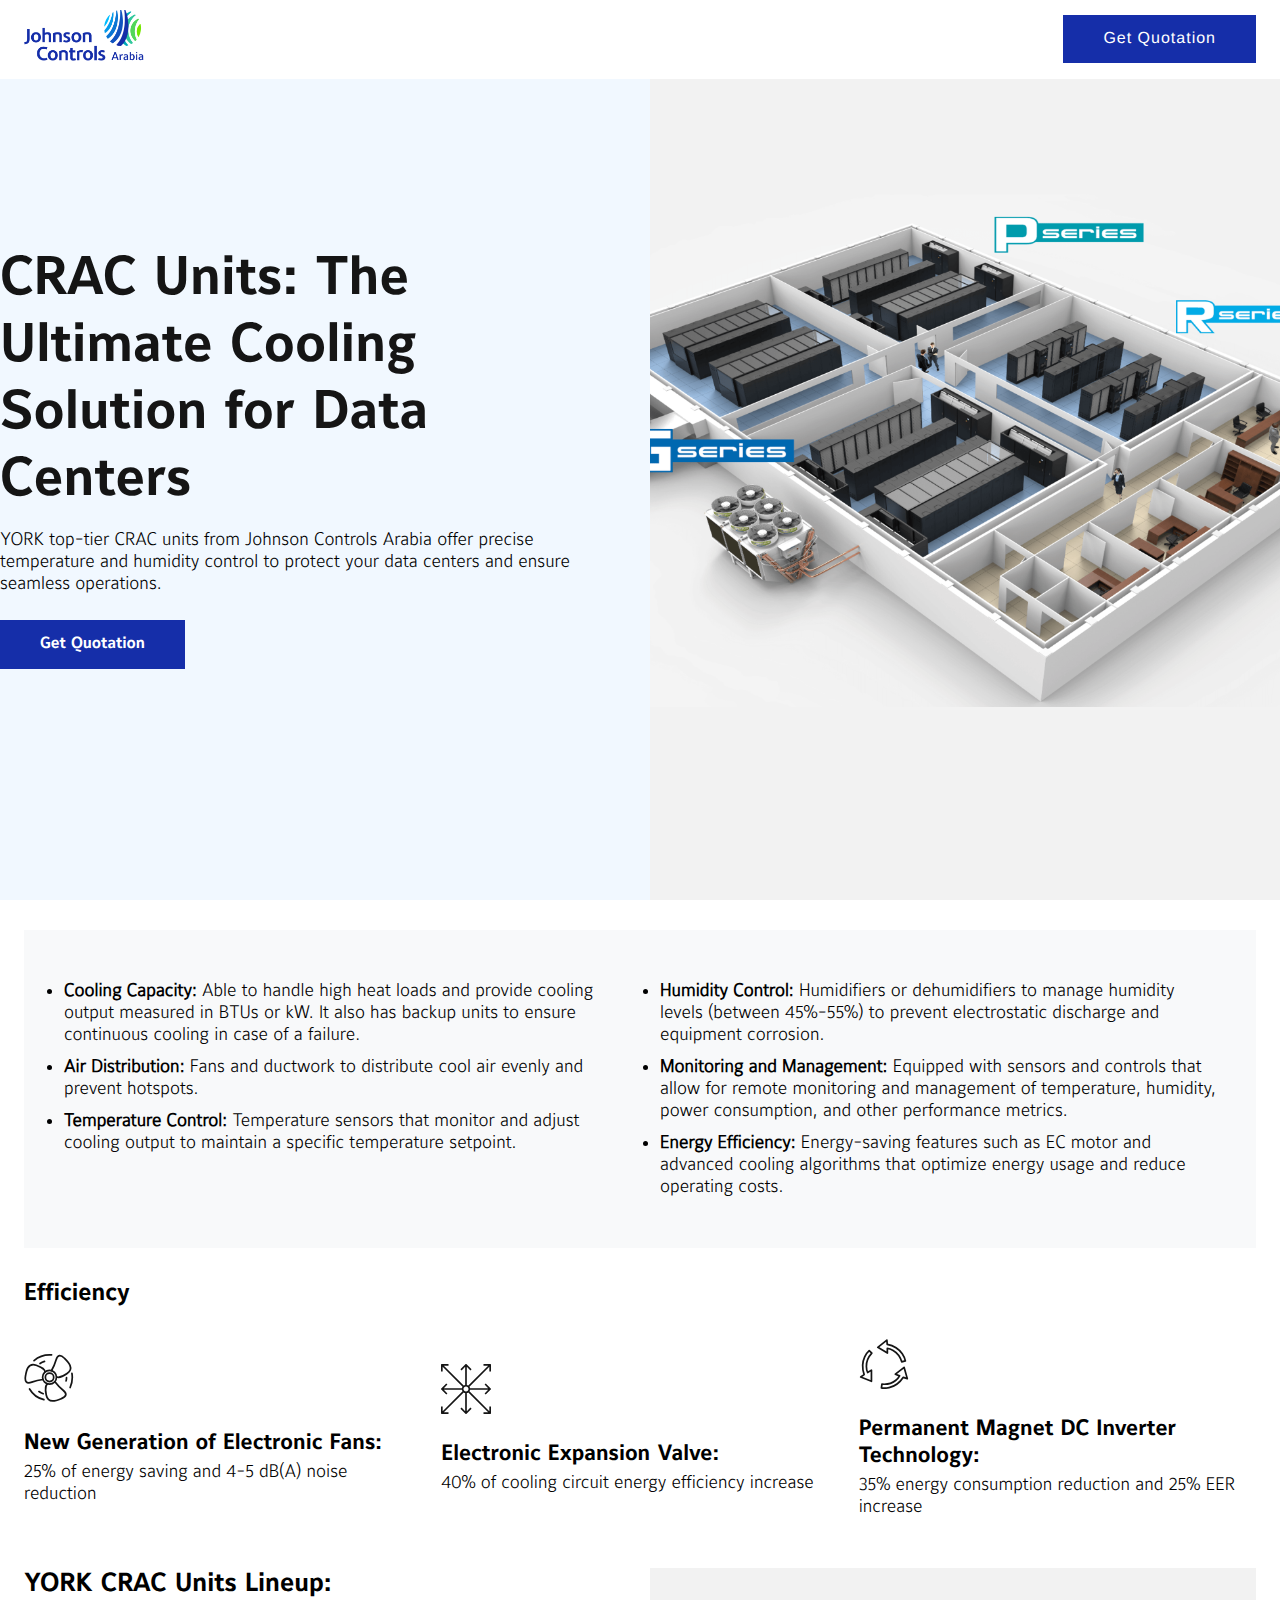
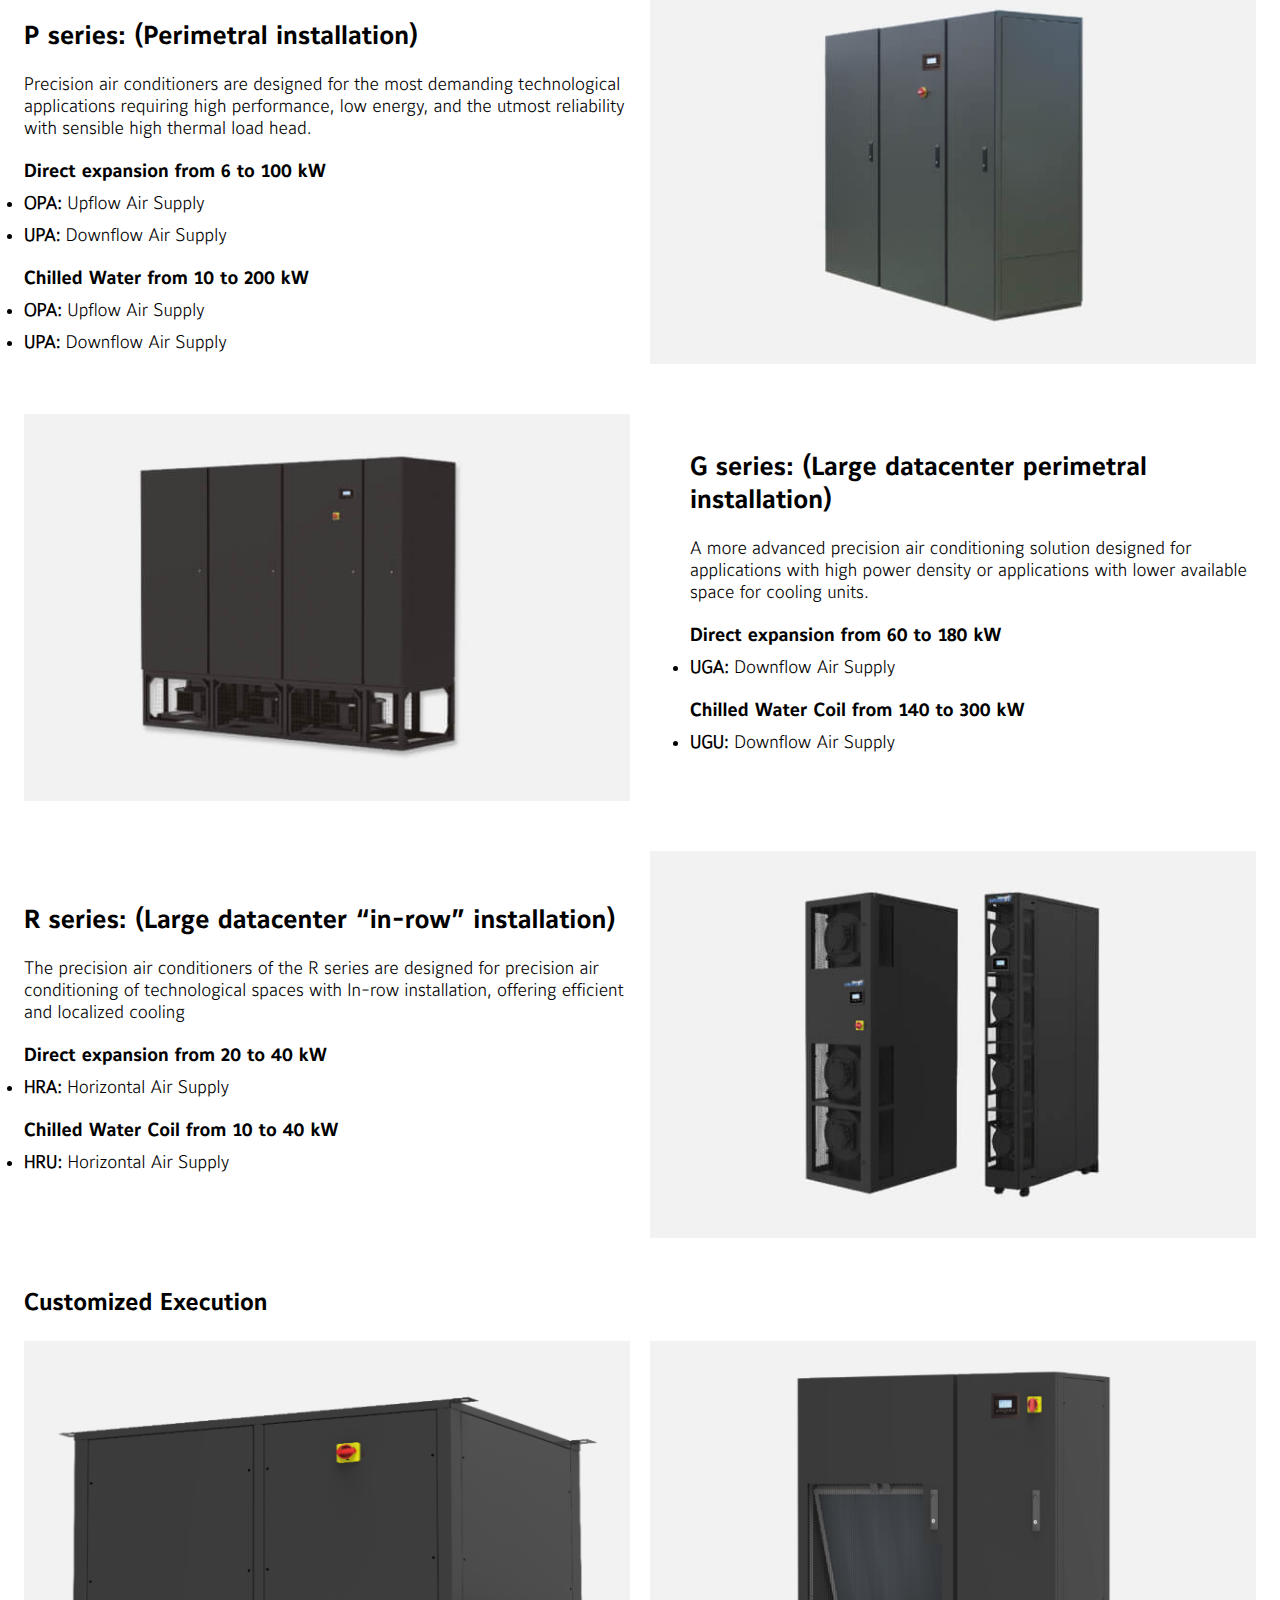
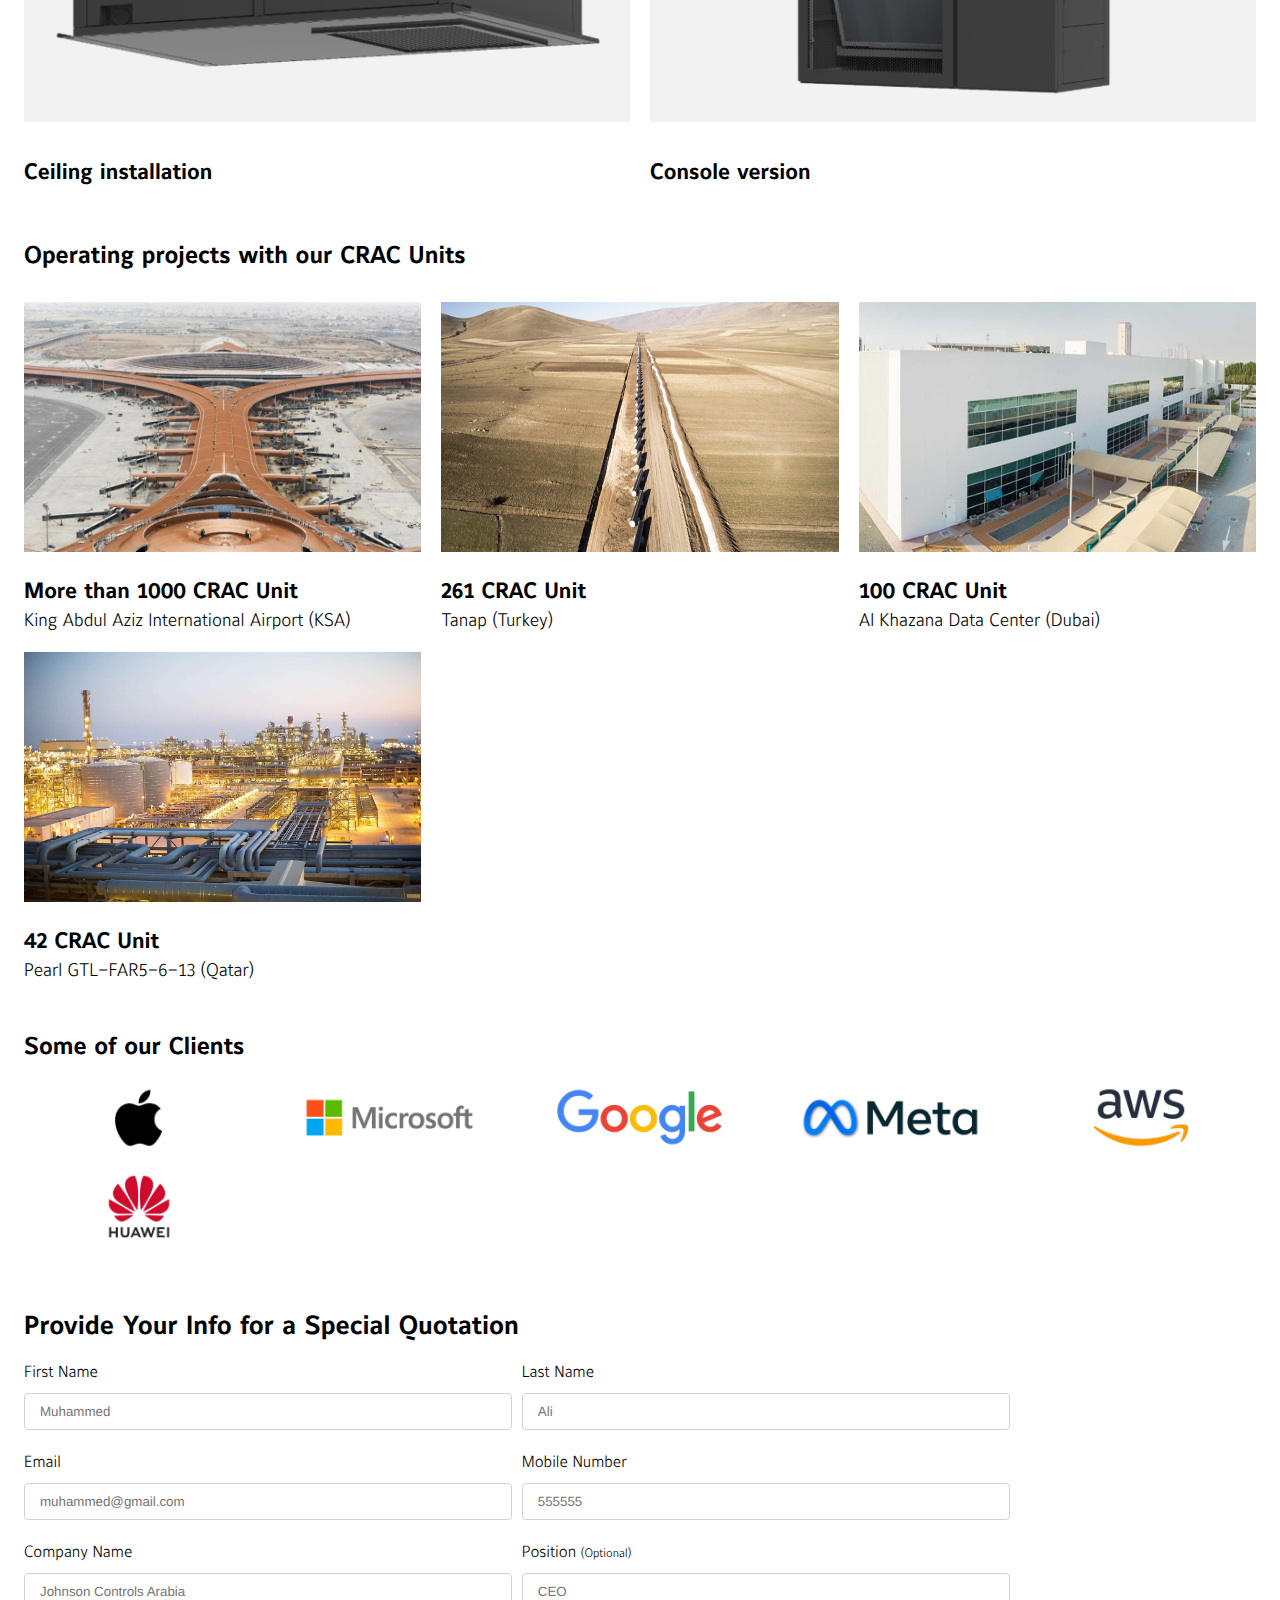
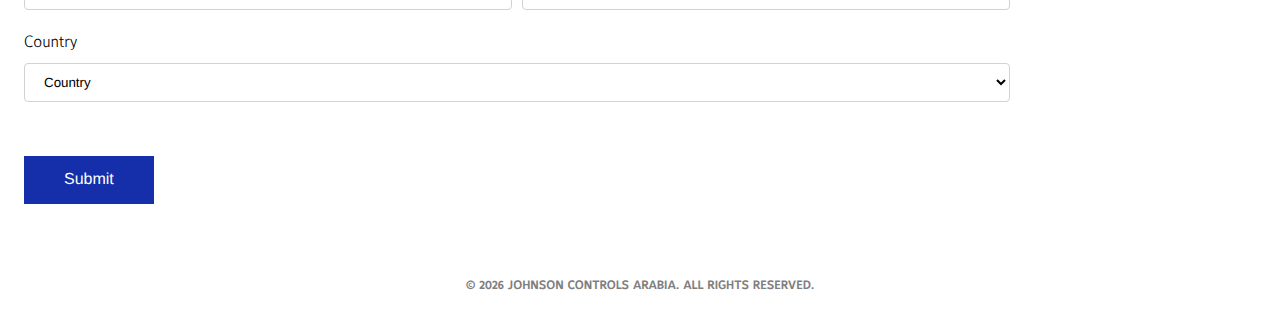
<file: index.html>
<!DOCTYPE html>
<html lang="en">
    <head>
        <meta charset="UTF-8" />
        <meta http-equiv="X-UA-Compatible" content="IE=edge" />
        <meta name="viewport" content="width=device-width, initial-scale=1.0" />
        <meta name="description" content="CRAC Units" />
        <meta name="theme-color" content="#00539e" />
        <link rel="shortcut icon" href="https://www.johnsoncontrols.com/-/media/jci/corp/homepage/images/jci_180x180.png" />
        <link rel="stylesheet" href="style.css" />
        <!-- Primary Meta Tags -->
        <title>CRAC Units | JCA Arabia</title>
        <meta name="title" content="CRAC Units | JCA Arabia" />
        <meta name="keywords" content="CRAC Units" />
        <meta
          name="description"
          content="CRAC Units | JCA Arabia"
        />
    
        <!-- Open Graph / Facebook -->
        <meta property="og:type" content="website" />
        <meta property="og:title" content="CRAC Units | JCA Arabia" />
        <meta
          property="og:description"
          content="CRAC Units | JCA Arabia"
        />
        <meta property="og:image" content="https://www.johnsoncontrols.com/-/media/jci/corp/homepage/images/jci_180x180.png" />
    
        <!-- Twitter -->
        <meta property="twitter:card" content="summary_large_image" />
        <meta property="twitter:title" content="CRAC Units | JCA Arabia" />
        <meta
          property="twitter:description"
          content="CRAC Units | JCA Arabia"
        />
        <meta property="twitter:image" content="https://www.johnsoncontrols.com/-/media/jci/corp/homepage/images/jci_180x180.png" />
      </head>
<body>

       <!-- Navbar -->
       <div class="navbar">
        <div class="container">
          <div class="nav">
            <div class="logo">
              <img
                src="img/logo.png"
                alt="Johnson Controls Arabia  Logo"
              />
            </div>
            <div class="info">
              <div class="request">
                <button class="req"><a href="#contact">Get Quotation</a></button>
              </div>
            </div>
            <div class="info-mob">
              <div class="toggle">
                <span></span>
                <span></span>
                <span></span>
              </div>
              <div class="info-more">
                <div class="request">
                    <button class="req"><a href="#contact">Get Quotation</a></button>
                </div>
              </div>
            </div>
          </div>
        </div>
      </div>
      <!-- End Navbar -->

      <!-- Header -->

      <div class="webinar-header">
        <div class="container">
            <div class="header-divi">
                <div class="details">
                    <h1>CRAC Units: The Ultimate Cooling Solution for Data Centers</h1>
                    <p>YORK top-tier CRAC units from Johnson Controls Arabia offer precise temperature and humidity control to protect your data centers and ensure seamless operations.  </p>
                    <div class="link">
                        <a href="#contact">Get Quotation</a>
                    </div>
                </div>
                <div class="img">
                    <img src="img/bg-main.webp" alt="Main Image">
                </div>
            </div>
        </div>
      </div>

      <!-- End Header -->


      <!-- Features -->
      <div class="features">
        <div class="container">
            <div class="info">
                <div class="rest">
                   <div>
                    <ul>
                        <li><strong>Cooling Capacity:</strong> Able to handle high heat loads and provide cooling output measured in BTUs or kW. It also has backup units to ensure continuous cooling in case of a failure.</li>
                        <li><strong>Air Distribution:</strong> Fans and ductwork to distribute cool air evenly and prevent hotspots.</li>
                        <li><strong>Temperature Control:</strong> Temperature sensors that monitor and adjust cooling output to maintain a specific temperature setpoint.</li>
                    </ul>
                   </div>
                   <div>
                    <ul>
                      <li><strong>Humidity Control:</strong> Humidifiers or dehumidifiers to manage humidity levels (between 45%-55%) to prevent electrostatic discharge and equipment corrosion.</li>
                        <li><strong>Monitoring and Management:</strong> Equipped with sensors and controls that allow for remote monitoring and management of temperature, humidity, power consumption, and other performance metrics.</li>
                        <li><strong>Energy Efficiency:</strong> Energy-saving features such as EC motor and advanced cooling algorithms that optimize energy usage and reduce operating costs.</li>
                    </ul>
                   </div>
                </div>
            </div>
        </div>
      </div>


      <!-- End Features -->


      <!-- Efficiency -->
      <div class="efficy">
        <div class="container">
          <h2>Efficiency</h2>
          <div class="effic">
            <div class="det">
              <img src="img/fan.svg" alt="New generation of electronic fans">
              <h3>New Generation of Electronic Fans:</h3>
              <p>25% of energy saving and 4-5 dB(A) noise reduction</p>
            </div>
            <div class="det">
              <img src="img/expansion.svg" alt="Electronic Expansion Valve">
              <h3>Electronic Expansion Valve:</h3>
              <p>40% of cooling circuit energy efficiency increase</p>
            </div>
            <div class="det">
              <img src="img/energy.svg" alt="Permanent magnet DC inverter technology">
              <h3>Permanent Magnet DC Inverter Technology:</h3>
              <p>35% energy consumption reduction and 25% EER increase</p>
            </div>
          </div>
        </div>
      </div>

      <!-- End Efficiency -->


      <!-- Info -->
      <div class="other">
        <div class="container">
            <div class="details">
                <div class="info">
                    <h2>YORK CRAC Units Lineup:</h2>
                    <h2>P series: (Perimetral installation)</h2>
                    <p>Precision air conditioners are designed for the most demanding technological applications requiring high performance, low energy, and the utmost reliability with sensible high thermal load head. </p>
                    <div class="mid-info">
                      <h3>Direct expansion from 6 to 100 kW</h3>
                    <ul>
                        <li><strong>OPA:</strong> Upflow Air Supply</li>
                        <li><strong>UPA:</strong> Downflow Air Supply</li>
                    </ul>
                    </div>
                    <div class="mid-info">
                      <h3>Chilled Water from 10 to 200 kW</h3>
                    <ul>
                        <li><strong>OPA:</strong> Upflow Air Supply</li>
                        <li><strong>UPA:</strong> Downflow Air Supply</li>
                    </ul>
                    </div>
                </div>
                <div class="img">
                    <img src="img/p-series.jpg" alt="P series: (Perimetral installation)">
                </div>
            </div>
        </div>
      </div>

      <div class="other">
        <div class="container">
            <div class="details">
              <div class="img">
                <img src="img/g-series.jpg" alt="G series: (Large datacenter perimetral installation)">
            </div>
                <div class="info">
                    <h2>G series: (Large datacenter perimetral installation)</h2>
                    <p>A more advanced precision air conditioning solution designed for applications with high power density or applications with lower available space for cooling units.</p>
                    <div class="mid-info">
                      <h3>Direct expansion from 60 to 180 kW</h3>
                    <ul>
                        <li><strong>UGA:</strong> Downflow Air Supply</li>
                    </ul>
                    </div>
                    <div class="mid-info">
                      <h3>Chilled Water Coil from 140 to 300 kW</h3>
                    <ul>
                      <li><strong>UGU:</strong> Downflow Air Supply</li>
                    </ul>
                    </div>
                </div>
                
            </div>
        </div>
      </div>

      <div class="other">
        <div class="container">
            <div class="details">
                <div class="info">
                    <h2>R series: (Large datacenter “in-row” installation)</h2>
                    <p>The precision air conditioners of the R series are designed for precision air conditioning of technological spaces with In-row installation, offering efficient and localized cooling </p>
                    <div class="mid-info">
                      <h3>Direct expansion from 20 to 40 kW</h3>
                    <ul>
                        <li><strong>HRA:</strong> Horizontal Air Supply</li>
                    </ul>
                    </div>
                    <div class="mid-info">
                      <h3>Chilled Water Coil from 10 to 40 kW</h3>
                    <ul>
                      <li><strong>HRU:</strong> Horizontal Air Supply</li>
                    </ul>
                    </div>
                </div>
                <div class="img">
                    <img src="img/r-series.jpg" alt="R series: (Large datacenter “in-row” installation)">
                </div>
            </div>
        </div>
      </div>


      <!-- End Info -->


         <!-- Efficiency -->
         <div class="efficy client custome">
          <div class="container">
            <h2>Customized Execution</h2>
            <div class="effic">
              <div class="det">
                <img src="img/ceiling.png" alt="Ceiling installation">
                <h3>Ceiling installation</h3>
              </div>
              <div class="det">
                <img src="img/console.png" alt="Console version">
                <h3>Console version</h3>
              </div>
            </div>
          </div>
        </div>




         <div class="efficy client">
          <div class="container">
            <h2>Operating projects with our CRAC Units</h2>
            <div class="effic">
              <div class="det">
                <img src="img/king-abdul-aziz.jpeg" alt="King Abdul Aziz International Airport KSA">
                <h3>More than 1000 CRAC Unit</h3>
                <p>King Abdul Aziz International Airport (KSA)</p>
              </div>
              <div class="det">
                <img src="img/tanap.jpeg" alt="Tanap (Turkey)">
                <h3>261 CRAC Unit</h3>
                <p>Tanap (Turkey)</p>
              </div>
              <div class="det">
                <img src="img/alkhazna.jpeg" alt="Al Khazana Data Center (Dubai)">
                <h3>100 CRAC Unit</h3>
                <p>Al Khazana Data Center (Dubai)</p>
              </div>
              <div class="det">
                <img src="img/pearl.jpeg" alt="Pearl GTL–FAR5–6–13 (Qatar)">
                <h3>42 CRAC Unit</h3>
                <p>Pearl GTL–FAR5–6–13 (Qatar)</p>
              </div>
            </div>
          </div>
        </div>
  
        <!-- End Efficiency -->


        <!-- Clients -->
        <div class="clients">
          <div class="container">
            <h2>Some of our Clients</h2>
            <div class="client">
              <img src="img/apple.jpg" alt="Apple">
              <img src="img/microsoft.jpg" alt="Microsoft">
              <img src="img/google.jpg" alt="Google">
              <img src="img/meta.jpg" alt="Meta">
              <img src="img/aws.jpg" alt="Amazon">
              <img src="img/huawei.jpg" alt="Huawei">
            </div>
          </div>
        </div>

        <!-- End Clients -->

      <!-- Form -->

      <div class="contact" id="contact">
        <div class="container">
            <h2>Provide Your Info for a Special Quotation</h2>
            <div class="formbox">
                <form>
                  <div class="combin">
                      <div class="input-box">
                            <p>First Name</p>
                            <input type="text" placeholder="Muhammed" required="">
                          </div>
                          <div class="input-box">
                            <p>Last Name</p>
                            <input type="text" placeholder="Ali" required="">
                          </div>
                  </div>
                  <div class="combin">
                      <div class="input-box">
                            <p>Email</p>
                            <input type="email" placeholder="muhammed@gmail.com" required="">
                          </div>
                          <div class="input-box">
                            <p>Mobile Number</p>
                            <input id="phone" type="tel" placeholder="555555" minlength="1" maxlength="11" required="">
                          </div>
                  </div>
                  <div class="combin">
                      <div class="input-box">
                            <p>Company Name</p>
                            <input type="text" placeholder="Johnson Controls Arabia" required="">
                          </div>
                          <div class="input-box">
                            <p>Position <span>(Optional)</span></p>
                            <input type="text" placeholder="CEO" required="">
                          </div>
                  </div>
                  <div class="form-groups input-box">
                    <p>Country</p>
                    <select class="form-control" id="country">
                      <option selected="selected" disabled="">
                          Country
                      </option>
                      <option value="Saudi Arabia">
                        Saudi Arabia
                      </option>
                      <option value="Egypt">
                        Egypt
                      </option>
                      <option value="UAE">
                        UAE
                      </option>
                      <option value="Lebanon">
                        Lebanon
                      </option>
                      <option value="Bahrain">
                        Bahrain
                      </option>
                    </select>
                  </div>
                  <div class="input-boxs">
                    <input type="submit" class="send" value="Submit">
                  </div>
                </form>
                <div class="alert alert-info" style="display: none"></div>
              </div>
        </div>
      </div>


      <!-- End Form -->


        <!-- Footer -->
    <div class="footer">
        <p>
          © <span class="year"></span> Johnson Controls Arabia. All rights
          reserved.
        </p>
      </div>


    <script>
        const toggy = document.querySelector('.toggle');
const more = document.querySelector('.info-more')

toggy.addEventListener('click', function () {
    more.classList.toggle('show')
})

// Date Year

const year = document.querySelector(".year")

year.innerHTML = new Date().getFullYear()
    </script>
</body>
</html>
</file>
<file: style.css>
/* Designed By: Mohamed Ali 2023

==================================
======= Johnson Controls Arabia ==========
==================================

*/

/* Main Fonts */

@font-face {
    font-family: "Maurea-BoldLf";
    src: url("./fonts/Maurea-BoldLf.otf") format("opentype");
    font-weight: bold;
    font-style: normal;
  }
  @font-face {
    font-family: "Maurea-Light";
    src: url("./fonts/Maurea-Light.otf") format("opentype");
    font-weight: lighter;
    font-style: normal;
  }
  
  :root {
    --first-color: #152EA9;
    --second-color: #151515;
    --third-color: #ffffff;
  }
  *,
  ::after,
  ::before {
    padding: 0;
    margin: 0;
    box-sizing: border-box;
    -webkit-box-sizing: border-box;
    -moz-box-sizing: border-box;
    -o-box-sizing: border-box;
  }
  ::selection {
    background: var(--first-color);
    color: var(--third-color);
  }
  html {
    scroll-behavior: smooth;
  }
  body {
    font-family: "Maurea-BoldLf", sans-serif;
    width: 100%;
    margin: 0;
    padding: 0;
    overflow-x: hidden;
    background-color: #fff;
    outline: none;
  }
  *,
  a,
  div,
  h1,
  h2,
  h3,
  h4,
  h5,
  html,
  img,
  li,
  p,
  span {
    -webkit-font-smoothing: antialiased !important;
    -moz-osx-font-smoothing: grayscale;
    text-rendering: geometricPrecision;
  }
  .container {
    width: 100%;
    padding-right: 24px;
    padding-left: 24px;
    margin-right: auto;
    margin-left: auto;
    position: relative;
    max-width: 1440px;
    margin: auto;
  }
  ul {
    list-style: none;
  }
  a {
    text-decoration: none;
    color: var(--second-color);
  }
  
  /* =========================
      =========== NAVBAR =========
      ============================ */
  .navbar {
    background: var(--third-color);
    position: fixed;
    width: 100%;
    z-index: 9;
    top: 0;
    border-bottom: solid 1px rgba(255, 255, 255, 0.2);
    padding: 10px 0;
  }
  .navbar.scrolled {
    background-color: var(--third-color);
    transition: background-color 200ms linear;
    box-shadow: 0 5px 14px 0 rgb(0 0 0 / 8%);
  }
  .navbar.scrolled a {
    color: var(--third-color);
  }
  .navbar a {
    color: var(--third-color);
  }
  .nav {
    display: flex;
    justify-content: space-between;
    align-items: center;
  }
  .nav .logo {
    width: 120px;
    height: auto;
  }
  .nav .logo img {
    width: 100%;
    height: 100%;
  }
  .nav .info {
    display: flex;
    justify-content: space-between;
    align-items: center;
    margin-left: auto;
    position: relative;
    gap: 30px;
  }
  .nav .info a {
    font-size: 16px;
    padding: 25px 0;
    letter-spacing: 1px;
    outline: none;
    font-weight: 500;
    color: var(--third-color);
  }
  .nav .info .lang {
    margin-right: 20px;
  }
  .req {
    background: var(--first-color);
    color: var(--third-color);
    font-weight: 500;
    font-size: 16px;
    border: none;
    border-color: transparent;
    outline: none;
    border-radius: 0;
    padding: 15px 40px;
    transition: 0.3s;
    cursor: pointer;
  }
  .req:hover {
    opacity: 0.9;
  }
  .navbar .info-mob {
    display: none;
  }
  @media screen and (max-width: 767px) {
    .navbar .req {
      padding: 15px;
    }
    .navbar .info {
      display: none;
    }
    .navbar .info-mob {
      display: block;
    }
    .navbar .info-mob .toggle {
      cursor: pointer;
    }
    .navbar .info-mob .toggle span {
      width: 30px;
      height: 2px;
      background: var(--second-color);
      display: block;
      position: relative;
    }
    .navbar .info-mob .toggle span:nth-child(1) {
      top: 10px;
    }
    .navbar .info-mob .toggle span:nth-child(3) {
      top: -10px;
    }
  
    .navbar .info-mob .info-more {
      display: flex;
      justify-content: flex-start;
      align-items: baseline;
      width: 100%;
      background: var(--third-color);
      position: absolute;
      left: -100%;
      top: 68px;
      padding: 20px 20px;
      z-index: 2;
      transition: all 0.3s ease-in-out;
      gap: 30px;
    }
    .navbar .info-mob .info-more.show {
      left: 0px;
    }
    .navbar .info-mob .info-more.show .req {
      background: var(--first-color);
      color: var(--third-color);
    }
    .navbar .info-mob .info-more .lang a {
      font-size: 22px;
    }
  }

  /* ===========================
    ======== HEADER =========
    ============================ */
  .webinar-header {
    width: 100vw;
    height: 100vh;
    background: #F1F8FF;
    overflow: hidden;
  }
  .webinar-header .container {
    padding-right: 0;
    margin-right: 0;
    padding-left: 0;
  }
  .webinar-header .header-divi {
    display: grid;
    grid-template-columns: repeat(2, 1fr);
    grid-gap: 20px;
    justify-content: center;
    align-items: center;
    margin-bottom: 40px;
    height: 100vh;
  }
  .webinar-header .header-divi .img,
  .webinar-header .header-divi .img img {
    width: 100%;
    height: 100%;
  }
  .webinar-header .header-divi .img img {
    object-fit: cover;
  }
  .webinar-header .header-divi .details h1 {
    font-size: 54px;
    padding-bottom: 15px;
    color: var(--second-color);
  }
  .webinar-header .header-divi .details h3 {
    font-size: 22px;
    font-family: "Maurea-Light";
    padding: 0px 0 15px;
  }
  .webinar-header .header-divi .details p {
    font-size: 18px;
    font-family: "Maurea-Light";
  }
  .webinar-header .header-divi .details .link {
    margin-top: 40px;
  }
  .webinar-header .header-divi .details a {
    background: var(--first-color);
    color: var(--third-color);
    font-weight: 500;
    font-size: 16px;
    border: none;
    border-color: transparent;
    outline: none;
    border-radius: 0;
    padding: 15px 40px;
    transition: 0.3s;
    cursor: pointer;
  }

  .webinar-header .header-divi .details .event-time {
    display: flex;
    justify-content: flex-start;
    align-items: center;
    flex-wrap: wrap;
    gap: 30px;
    margin: 10px 0 40px;
  }
  .webinar-header .header-divi .details .event-time .date {
    display: flex;
    justify-content: center;
    align-items: center;
  }
  .webinar-header .header-divi .details .event-time img {
    width: 30px;
    height: 30px;
    margin-right: 10px;
  }
  .webinar-header .header-divi .details .event-time p {
    font-size: 18px;
    font-family: "Maurea-Light";
  }


 /* ===========================
    ======== FEATURES =========
    ============================ */
  .features {
    padding: 30px 0;
    position: relative;
  }
  .features .info {
    margin: 0 auto;
    background: #F8F9FA;
    padding: 40px;
  }
  .features .info h2 {
    font-size: 26px;
    padding-bottom: 20px;
  }
  .features .info p {
    font-size: 18px;
    font-family: "Maurea-Light";
    padding-bottom: 10px;
  }
  .features .info .rest {
    display: grid;
    grid-template-columns: 2fr 2fr;
    gap: 40px;
    width: 100%;
  }
  .features .info .rest ul {
    list-style: inherit;
  }
  .features .info .rest ul li {
    margin: 10px 0;
    font-size: 18px;
    font-family: "Maurea-Light";
  }

  /* ===========================
    ======== INFO =========
    ============================ */

.other {
    padding: 0 0 50px;
    position: relative;
}
.other .details {
    display: grid;
    grid-template-columns: repeat(2, 1fr);
    justify-content: center;
    align-items: center;
    gap: 20px;
}
.other .details .img,
.other .details .img img {
    width: 100%;
    height: 100%;
}
.other:nth-child(even) .details .info {
  padding-left: 40px;
}
.other .details h2 {
    font-size: 26px;
    padding-bottom: 20px;
}
.other .details p {
  margin: 0 0 20px;
  font-size: 18px;
  font-family: "Maurea-Light";
}
.other .mid-info:first-child {
  margin-top: 30px;
}
.other .mid-info:not(:last-child) {
  margin-bottom: 20px;
}
.other .details ul {
    list-style: inherit;
  }
  .other .details ul li {
    margin: 10px 0;
    font-size: 18px;
    font-family: "Maurea-Light";
  }
  .other .details .link {
    margin-top: 40px;
  }
  .other .details a {
    background: var(--first-color);
    color: var(--third-color);
    font-weight: 500;
    font-size: 16px;
    border: none;
    border-color: transparent;
    outline: none;
    border-radius: 0;
    padding: 15px 40px;
    transition: 0.3s;
    cursor: pointer;
  }


 /* ===========================
    ======== CONTACT =========
    ============================ */
.contact {
    padding: 0 0 50px;
    position: relative;
    text-align: left;
}
.contact h2 {
    font-size: 26px;
    padding-bottom: 20px;
}

  .contact .formbox {
    width: 80%;
   }
   .contact .formbox form {
    width: 100%;
   }
   .contact .formbox form .input-box {
    margin-bottom: 24px;
    width: 100%;
    text-align: left;
   }
   .contact .formbox form .input-box p {
    font-size: 16px !important;
    padding-bottom: 10px !important;
    margin-bottom: 0 !important;
    font-family: "Maurea-Light";
    font-weight: 400;
   }
   .contact .formbox form .input-box span {
    font-size: 12px;
   }
   .contact .formbox form .input-box input,
   .contact .formbox form .input-box select {
    width: 100%;
    margin-bottom: 0px;
    padding: 10px 15px;
    border-style: solid;
    border-width: 1px;
    border-radius: 4px;
    border-color: #D2D2D2;
    background-color: var(--third-color);
    outline: none;
   }
   input::-webkit-outer-spin-button,
   input::-webkit-inner-spin-button {
    -webkit-appearance: none;
    margin: 0;
   }
   .contact .formbox form .input-boxs {
    display: flex;
    justify-content: flex-start;
    align-items: center;
   }
   .contact .formbox form .input-boxs input {
    background: var(--first-color);
    color: var(--third-color);
    font-weight: 500;
    font-size: 16px;
    border: none;
    border-color: transparent;
    outline: none;
    padding: 15px 40px;
    transition: 0.3s;
    cursor: pointer;
    border-radius: 0;
    transition: all 0.3s ease-in-out;
    margin-top: 30px;
   }
   .contact .formbox form .input-boxs input:hover {
    opacity: 0.9;
   }
   .contact .combin {
    display: grid;
    grid-template-columns: repeat(2, 1fr);
    justify-content: center;
    align-items: center;
    grid-gap: 10px;
  }
  .iti {
    width: 100% !important;
  }
  #contact {
    scroll-margin-top: 100px;
  }
  .form-control {
    height: 100% !important;
    padding: 10px 15px !important;
    width: 100%;
  }


  .disclamer {
    padding: 0 0 30px;
    font-family: "Maurea-Light";
  }
  .disclamer span {
    font-size: 12px;
  }
  .disclamer p {
    padding-top: 5px;
    font-size: 16px;
  }

  .live {
    width: 200px;
    margin-bottom: 10px;
  }


  .efficy {
    padding: 0 0 50px;
    position: relative;
  }
  .efficy .effic {
    display: grid;
    grid-template-columns: repeat(auto-fill, minmax(350px, 1fr));
    justify-content: center;
    align-items: center;
    text-align: left;
    gap: 20px;
    margin-top: 30px;
  }
  .efficy .effic h3 {
    font-size: 22px;
    padding: 20px 0 5px;
  }
  .efficy .effic p {
    font-size: 18px;
    font-family: "Maurea-Light";
  }
  .efficy .effic img {
    width: 50px;
    height: 50px;
  }
  .efficy.client .effic {
    grid-template-columns: repeat(auto-fill, minmax(300px, 1fr));
  }
  .efficy.client.custome .effic {
    grid-template-columns: repeat(2, 1fr);
    margin-top: 10px;
  } 
  .efficy.client.custome .effic img {
    width: 100%;
    height: 100%;
    aspect-ratio: 3/2;
    object-fit: contain;
  }
  .efficy.client .effic img {
    width: 100%;
    height: 250px;
  }
  .clients {
    padding: 0 0 50px;
    position: relative;
  }
  .clients .client {
    display: grid;
    grid-template-columns: repeat( auto-fit, minmax(200px, 1fr) );
    justify-content: center;
    align-items: center;
    gap: 20px;
    margin: 20px auto;
}
.clients .client img {
  width: 80%;
  height: 100%;
  margin: 0 auto;
}

  /* ===========================
    ======== FOOTER =========
    ============================ */

.footer {
    padding: 20px 0;
    display: flex;
    justify-content: center;
    align-items: center;
    text-align: center;
  }
  .footer p {
    font-weight: 700;
    font-size: 12px;
    text-transform: uppercase;
    line-height: 2;
    color: #7f7f7f;
  }
  
  @media screen and (max-width: 991px) {
    .webinar-header .container {
        padding-right: 24px;
        padding-left: 24px;
    }
    .webinar-header .header-divi {
        grid-template-columns: 1fr;
        padding-top: 30%;
    }
    .webinar-header .header-divi .details h1 {
        font-size: 28px;
    }
    .webinar-header .header-divi .details h3 {
        font-size: 16px;
    }
    .webinar-header .header-divi .details p {
        font-size: 14px;
    }
    .features .info .rest {
        grid-template-columns: 1fr;
        gap: 0;
    }
    .other .details,
    .contact .combin,
    .efficy.client.custome .effic {
        grid-template-columns: 1fr;
    }
    .other .details ul {
        padding-left: 24px;
    }
    .other .details .link {
        margin-bottom: 24px;
    }
    .contact .formbox {
        width: 100%;
    }
    .live {
      width: 150px;
    }
    .other:nth-child(even) .details .info {
      padding-left: 0;
    }
    .efficy .effic h3 {
      font-size: 18px;
    }
    .efficy .effic p {
      font-size: 14px;
    }
    .other .details .img {
      order: -1;
    }
    .webinar-header {
      height: 100%;
    }
    .features {
      padding: 80px 0 30px;
    }
    .efficy.client .effic {
      grid-template-columns: 1fr;
    }
  }
  @media screen and (max-width: 767px) {
    .webinar-header .container {
      padding: 0;
    }
    .webinar-header .header-divi .details {
      padding-right: 24px;
      padding-left: 24px;
      padding-bottom: 24px;
    }
    .clients .client {
      grid-template-columns: repeat( auto-fit, minmax(100px, 1fr) );
  }
  .clients .client img {
    width: 100%;
  }
  }
  @media screen and (max-width: 480px) {
    .features {
      padding: 150px 0 30px;
    }
    .efficy .effic {
      grid-template-columns: repeat(auto-fill, minmax(250px, 1fr));
    }
    .efficy .effic img {
      width: 40px;
      height: 40px;
    }
    .footer p {
      font-size: 11px;
    }
  }
</file>
